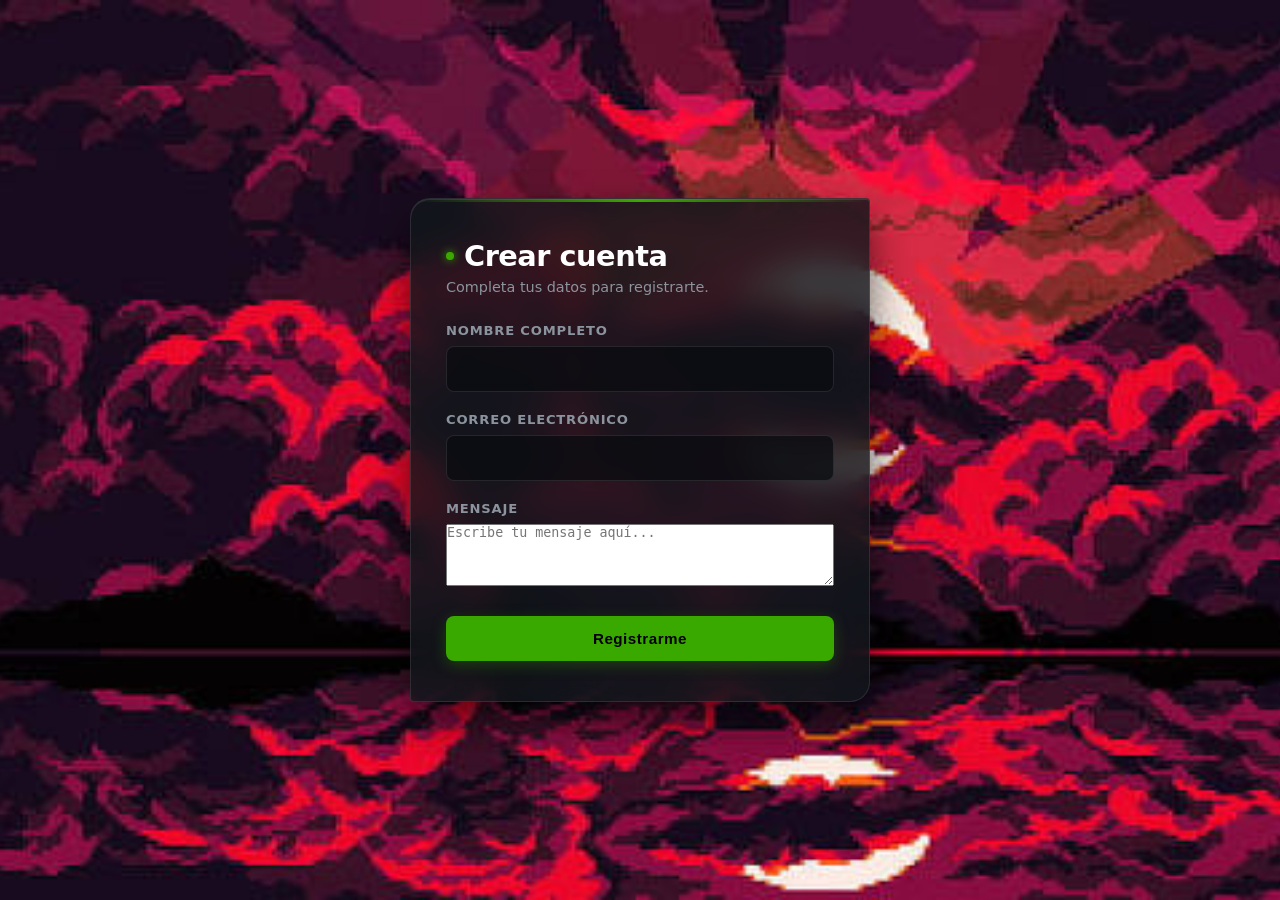
<file: index.html>
<!DOCTYPE html>
<html lang="es">
<head>
    <meta charset="UTF-8">
    <meta name="viewport" content="width=device-width, initial-scale=1.0">
    <title>Crear cuenta</title>
    <link rel="stylesheet" href="styles.css">
</head>
<body>
    <main class="registro">
        <h1>Crear cuenta</h1>
        <p class="descripcion">Completa tus datos para registrarte.</p>

        <form action="process.php" method="post">
            <div class="campo">
                <label for="nombre">Nombre completo</label>
                <input type="text" id="nombre" name="nombre" autocomplete="name" required>
            </div>

            <div class="campo">
                <label for="correo">Correo electrónico</label>
                <input type="email" id="correo" name="correo" autocomplete="email" required>
            </div>

            <div class="campo">
                <label for="mensaje">Mensaje</label>
                <textarea id="mensaje" name="mensaje" rows="4" placeholder="Escribe tu mensaje aquí..." required></textarea>
            </div>

            <button type="submit">Registrarme</button>
        </form>
    </main>
</body>
</html>
</file>
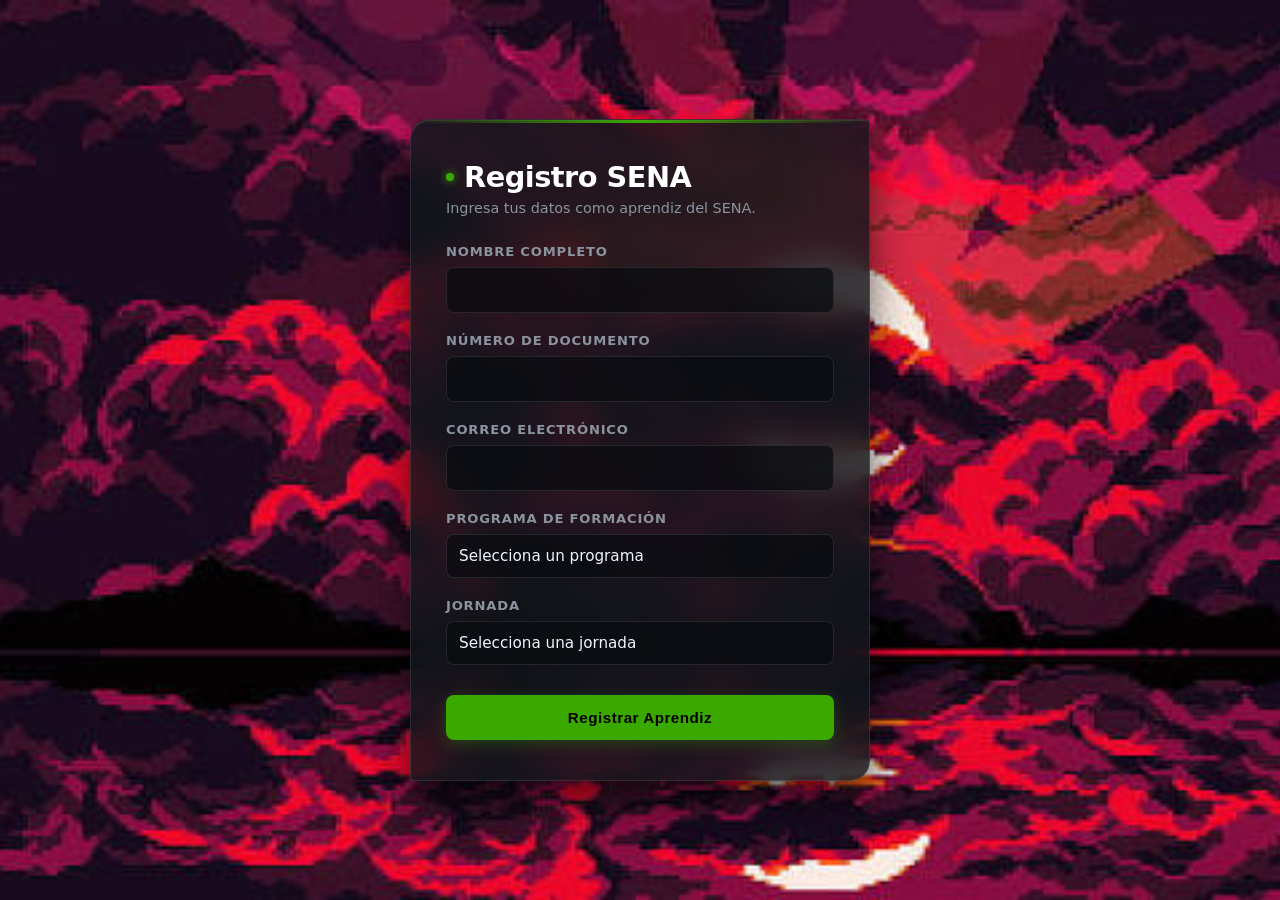
<file: Registro.html>
<!DOCTYPE html>
<html lang="es">
<head>
    <meta charset="UTF-8">
    <meta name="viewport" content="width=device-width, initial-scale=1.0">
    <title>Registro de Aprendices SENA</title>
    <link rel="stylesheet" href="styles.css">
</head>
<body>
    <main class="registro">
        <h1>Registro SENA</h1>
        <p class="descripcion">Ingresa tus datos como aprendiz del SENA.</p>

        <form action="Registrar.php" method="post">
            <div class="campo">
                <label for="nombre">Nombre completo</label>
                <input type="text" id="nombre" name="nombre" autocomplete="name" required>
            </div>

            <div class="campo">
                <label for="documento">Número de documento</label>
                <input type="text" id="documento" name="documento" required>
            </div>

            <div class="campo">
                <label for="correo">Correo electrónico</label>
                <input type="email" id="correo" name="correo" autocomplete="email" required>
            </div>

            <div class="campo">
                <label for="programa">Programa de formación</label>
                <select id="programa" name="programa" required style="padding: 12px; background: #000; color: #fff; border: 1px solid #39a900; border-radius: 6px;">
                    <option value="">Selecciona un programa</option>
                    <option value="Análisis y Desarrollo de Software (ADSO)">Análisis y Desarrollo de Software (ADSO)</option>
                    <option value="Gestión Integral de la Calidad">Gestión Integral de la Calidad</option>
                    <option value="Contabilidad y Finanzas">Contabilidad y Finanzas</option>
                    <option value="Gestión Administrativa">Gestión Administrativa</option>
                </select>
            </div>

            <div class="campo">
                <label for="jornada">Jornada</label>
                <select id="jornada" name="jornada" required style="padding: 12px; background: #000; color: #fff; border: 1px solid #39a900; border-radius: 6px;">
                    <option value="">Selecciona una jornada</option>
                    <option value="Mañana">Mañana</option>
                    <option value="Tarde">Tarde</option>
                    <option value="Noche">Noche</option>
                    <option value="Fines de semana">Fines de semana</option>
                </select>
            </div>

            <button type="submit">Registrar Aprendiz</button>
        </form>
    </main>
</body>
</html>
</file>
<file: styles.css>
:root {
  --sena-green: #39a900;
  --sena-green-glow: rgba(57, 169, 0, 0.25);
  --bg-dark: #0d0f12;
  --panel-bg: rgba(18, 22, 28, 0.82);
  --border-color: rgba(255, 255, 255, 0.1);
  --text-main: #f0f6fc;
  --text-muted: #8b949e;
  --font-family: system-ui, -apple-system, BlinkMacSystemFont, 'Segoe UI', Roboto, sans-serif;
}

* {
  box-sizing: border-box;
  margin: 0;
  padding: 0;
}

body {
  font-family: var(--font-family);
  background-color: var(--bg-dark);
  color: var(--text-main);
  min-height: 100vh;
  display: flex;
  justify-content: center;
  align-items: center;
  padding: 20px;
  
  background-image: 
    url('o.jpg'); 
  background-position: center;
  background-attachment: fixed;
    background-size: cover;
    align-items: center;
}

.registro {
  position: relative;
  width: 100%;
  max-width: 460px;
  background: var(--panel-bg);
  backdrop-filter: blur(16px);
  -webkit-backdrop-filter: blur(16px);
  border: 1px solid var(--border-color);
  border-radius: 20px 4px 20px 4px; 
  padding: 40px 35px;
  box-shadow: 0 20px 40px rgba(0, 0, 0, 0.6),
              inset 0 1px 0 rgba(255, 255, 255, 0.1);
  overflow: hidden;
}

.registro::before {
  content: '';
  position: absolute;
  top: 0;
  left: 0;
  width: 100%;
  height: 3px;
  background: linear-gradient(90deg, transparent, var(--sena-green), transparent);
}

.registro h1 {
  font-size: 1.8rem;
  font-weight: 700;
  letter-spacing: -0.5px;
  margin-bottom: 6px;
  color: #ffffff;
  display: flex;
  align-items: center;
  gap: 10px;
}

.registro h1::before {
  content: '';
  display: inline-block;
  width: 8px;
  height: 8px;
  background-color: var(--sena-green);
  border-radius: 50%;
  box-shadow: 0 0 8px var(--sena-green);
}

.descripcion {
  font-size: 0.9rem;
  color: var(--text-muted);
  margin-bottom: 28px;
}

form {
  display: flex;
  flex-direction: column;
  gap: 20px;
}

.campo {
  display: flex;
  flex-direction: column;
  gap: 8px;
}

label {
  font-size: 0.82rem;
  font-weight: 600;
  text-transform: uppercase;
  letter-spacing: 0.8px;
  color: var(--text-muted);
  transition: color 0.3s ease;
}

.campo:focus-within label {
  color: var(--sena-green);
}

input,
select {
  width: 100%;
  padding: 13px 16px;
  background-color: rgba(10, 12, 16, 0.75) !important;
  border: 1px solid var(--border-color) !important;
  border-radius: 8px !important;
  color: var(--text-main) !important;
  font-size: 0.95rem;
  font-family: inherit;
  outline: none;
  transition: all 0.25s cubic-bezier(0.4, 0, 0.2, 1);
  appearance: none;
  -webkit-appearance: none;
}

select {
  background-repeat: no-repeat !important;
  background-position: right 14px center !important;
  background-size: 16px !important;
  padding-right: 40px !important;
  cursor: pointer;
}

select option {
  background-color: #12161c;
  color: var(--text-main);
  padding: 10px;
}

input:focus,
select:focus {
  border-color: var(--sena-green) !important;
  box-shadow: 0 0 0 4px var(--sena-green-glow);
  background-color: rgba(10, 12, 16, 0.95) !important;
}

button[type="submit"] {
  margin-top: 10px;
  padding: 14px 20px;
  background: var(--sena-green);
  color: #000;
  font-size: 0.95rem;
  font-weight: 700;
  letter-spacing: 0.5px;
  border: none;
  border-radius: 8px;
  cursor: pointer;
  position: relative;
  overflow: hidden;
  transition: all 0.3s ease;
  box-shadow: 0 4px 15px rgba(57, 169, 0, 0.3);
}

button[type="submit"]:hover {
  background-color: #43c400;
  box-shadow: 0 6px 20px rgba(57, 169, 0, 0.5);
  transform: translateY(-2px);
}

button[type="submit"]:active {
  transform: translateY(0);
  box-shadow: 0 2px 10px rgba(57, 169, 0, 0.3);
}
</file>
